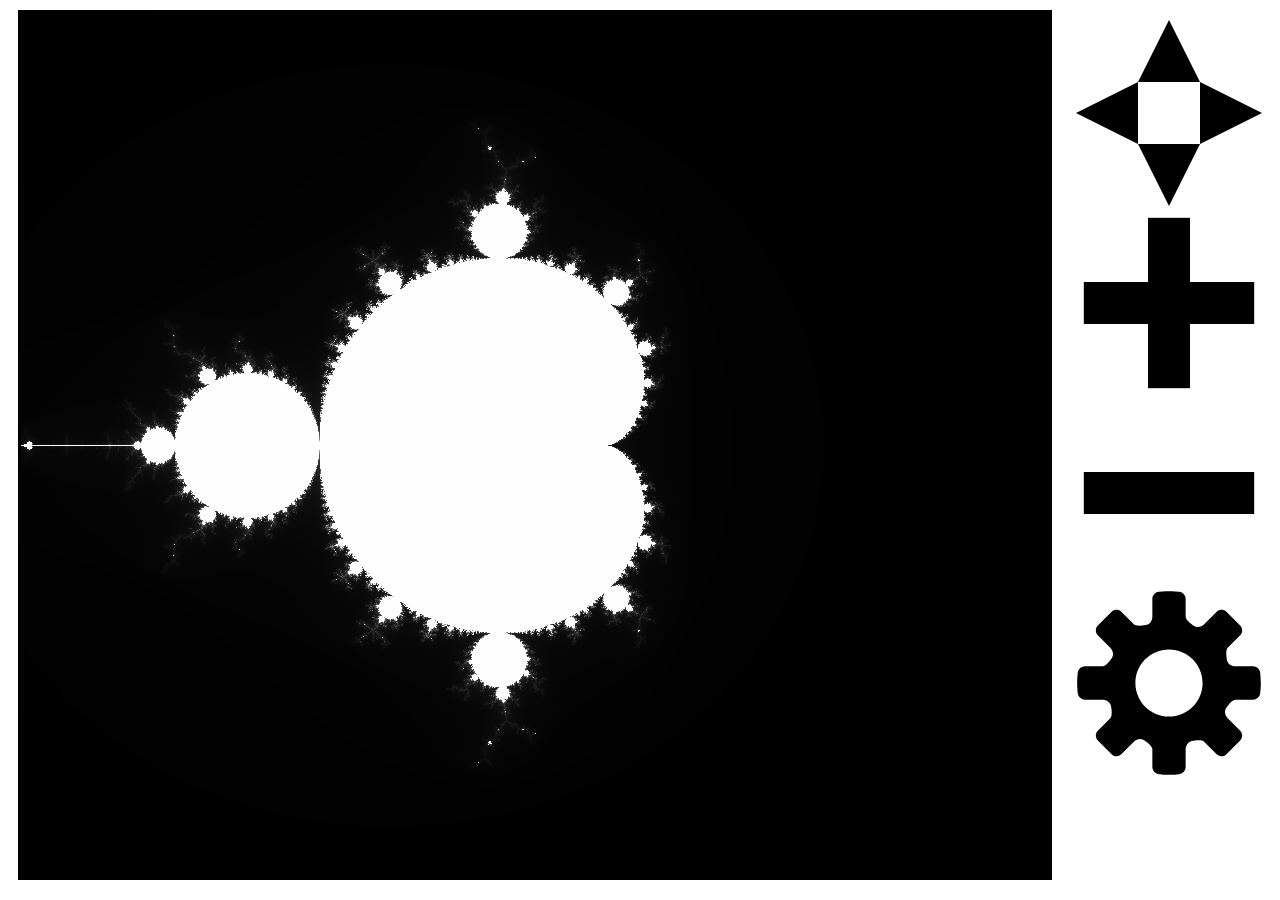
<file: index.html>
<!DOCTYPE html>
<html>
  <head>
    <title>Mandelbrot Set Visualizer</title>
    <meta charset="utf-8">
    
    <link rel="stylesheet" type="text/css" href="style.css" />
    <script src="script.js"></script>
  </head>
  <body>
    <noscript>
        This site requires JavaScript to work properly<br />
        If you are seeing this message it might be disabled
    </noscript>
    <div id="work-area">
        <canvas id="canvas"></canvas>
        <div id="controls">
            <input id="draw-button" type="button" value="Redraw" />
            
            <svg viewBox="0 0 300 300">
                <polygon id="up-arrow" points="150,0 100,100 200,100" style="fill:black;" />
                <polygon id="right-arrow" points="300,150 200,100 200,200" style="fill:black;" />                
                <polygon id="down-arrow" points="150,300 200,200 100,200" style="fill:black;" />
                <polygon id="left-arrow" points="0,150 100,200 100,100" style="fill:black;" />
            </svg>
            
            <img id="zoom-in" src="img/plus.svg" />
            <img id="zoom-out" src="img/minus.svg" />
            <img id="settings-button" src="img/gear.svg" />
        </div>
    </div>
    <div id="settings">
        <span>
            <span class="label">Maximum number of iterations (1-255):</span>
            <input id="max-iter" type="number" min="1" max="255" step="1" value="255" />
        </span>
        <br />
        <span>
            <span class="label">Definition reduction (1-10):</span>
            <input id="definition-reduction" type="number" min="1" max="10" step="1" value="1" />
        </span>
        <br />
        <span>
            <span class="label">Pan rate (0.01-0.5):</span>
            <input id="pan-rate" type="number" min="0.01"  max="0.5" step="0.01" value="0.1" />
        </span>
        <br />
        
        <input id="settings-ok" type="button" value="Ok" />
        <input id="settings-cancel" type="button" value="Cancel" />
    </div>
    <div id="overlay" />
  </body>
</html>
</file>
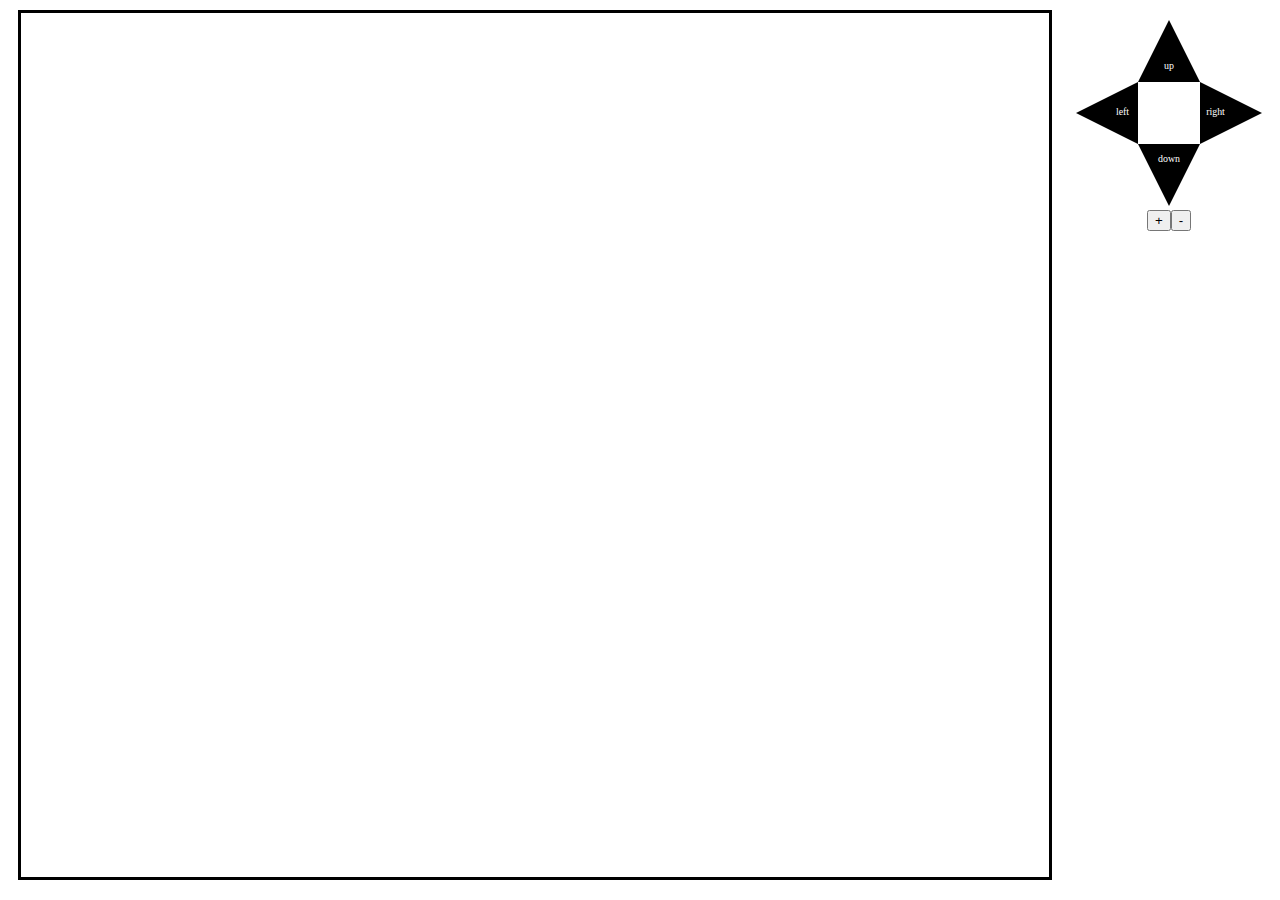
<file: mandelbrot.html>
<!DOCTYPE html>
<html>
  <head>
    <title>Mandelbrot Set Visualizer</title>
    <meta charset="utf-8">
    
    <link rel="stylesheet" type="text/css" href="style.css" />
    <script src="script.js"></script>
  </head>
  <body>
    <noscript>
        This site requires JavaScript to work properly<br />
        If you are seeing this message it might be disabled
    </noscript>
    <div id="work-area">
        <canvas id="canvas"></canvas>
        <div id="controls">
            <input id="draw-button" type="button" value="Draw" />
            
            <svg viewBox="0 0 300 300">
                <polygon id="up-arrow" points="150,0 100,100 200,100" style="fill:black;" />
                <text x="50%" y="25%" alignment-baseline="middle" text-anchor="middle" style="fill:white;">
                    up
                </text>
                
                <polygon id="right-arrow" points="300,150 200,100 200,200" style="fill:black;" />
                <text x="75%" y="50%" alignment-baseline="middle" text-anchor="middle" style="fill:white;">
                    right
                </text>
                
                <polygon id="down-arrow" points="150,300 200,200 100,200" style="fill:black;" />
                <text x="50%" y="75%" alignment-baseline="middle" text-anchor="middle" style="fill:white;">
                    down
                </text>
                
                
                <polygon id="left-arrow" points="0,150 100,200 100,100" style="fill:black;" />
                <text x="25%" y="50%" alignment-baseline="middle" text-anchor="middle" style="fill:white;">
                    left
                </text>
            </svg>
            
            <input class="zoom" id="zoom-in" type="button" value="+" />
            <input class="zoom" id="zoom-out" type="button" value="-" />
        </div>
    </div>
    <div id="settings">
        <span>Maximum number of iterations:</span>
        <input id="max-iter" type="number" min="1" max="255" step="1" value="30" />
        <span>Definition reduction:</span>
        <input id="definition-reduction" type="number" min="1" max="10" step="1" value="1" />
        <span>Zoom level:</span>
        <input id="zoom" type="number" min="1" value="1" />
        <span>Pan rate:</span>
        <input id="pan-rate" type="number" min="0.05"  max="1" value="0.1" />
        
    </div>
  </body>
</html>
</file>
<file: style.css>
html {
    height: 100%;
}

body {
    margin-bottom: 0px;
    margin-top: 0px;
    height: 98%;
}

#work-area {
    margin: 10px 10px 10px 10px;
    height: 98%;
}

#canvas {
    
    display: block;
    width: 98%;
    border-style: solid;
}

noscript {
    color: #ff0000;
}

#draw-button {
    width: 100px;
}

#controls {
    margin-top: 10px;
}

#controls svg, #controls img {
    width: 23%;
}

#draw-button {
    display: none;
    height: 5%;
}



#settings {
    display: none;
    position: absolute;
    top: 35%;
    left: 10%;
    height: 30%;
    width: 80%;
    background: white;
    z-index: 101;
}

#settings > span {
    display: inline-block;
    width: 100%;
    margin: 1% 1% 1% 1%;
}

.label {
    display: inline-block;
    width: 70%;
}

#settings input[type="number"] {
    width: 50px;
}

#settings input[type="button"] {
    margin-left: 2%;
}

#overlay {
    display: none;
    position: absolute;
    top: 0%;
    left: 0%;
    height: 100%;
    width: 100%;
    background: rgba(0, 0, 0, 0.5);
    z-index: 100;
}

@media screen and (min-aspect-ratio: 4/3) {
    #work-area {
        height: 98%;
    }
    #canvas {
        height: 100%;
         width: 80%; 
        display: inline;
    }
    
    #controls svg, #controls img {
         width: 100%;
    }
    
    #controls {
        float: right;
        width: 18%;
        display: table;
        table-layout: fixed;
        text-align: center;
    }
    
    #settings {
        left: 25%;
        width: 50%;
    }
}
</file>
